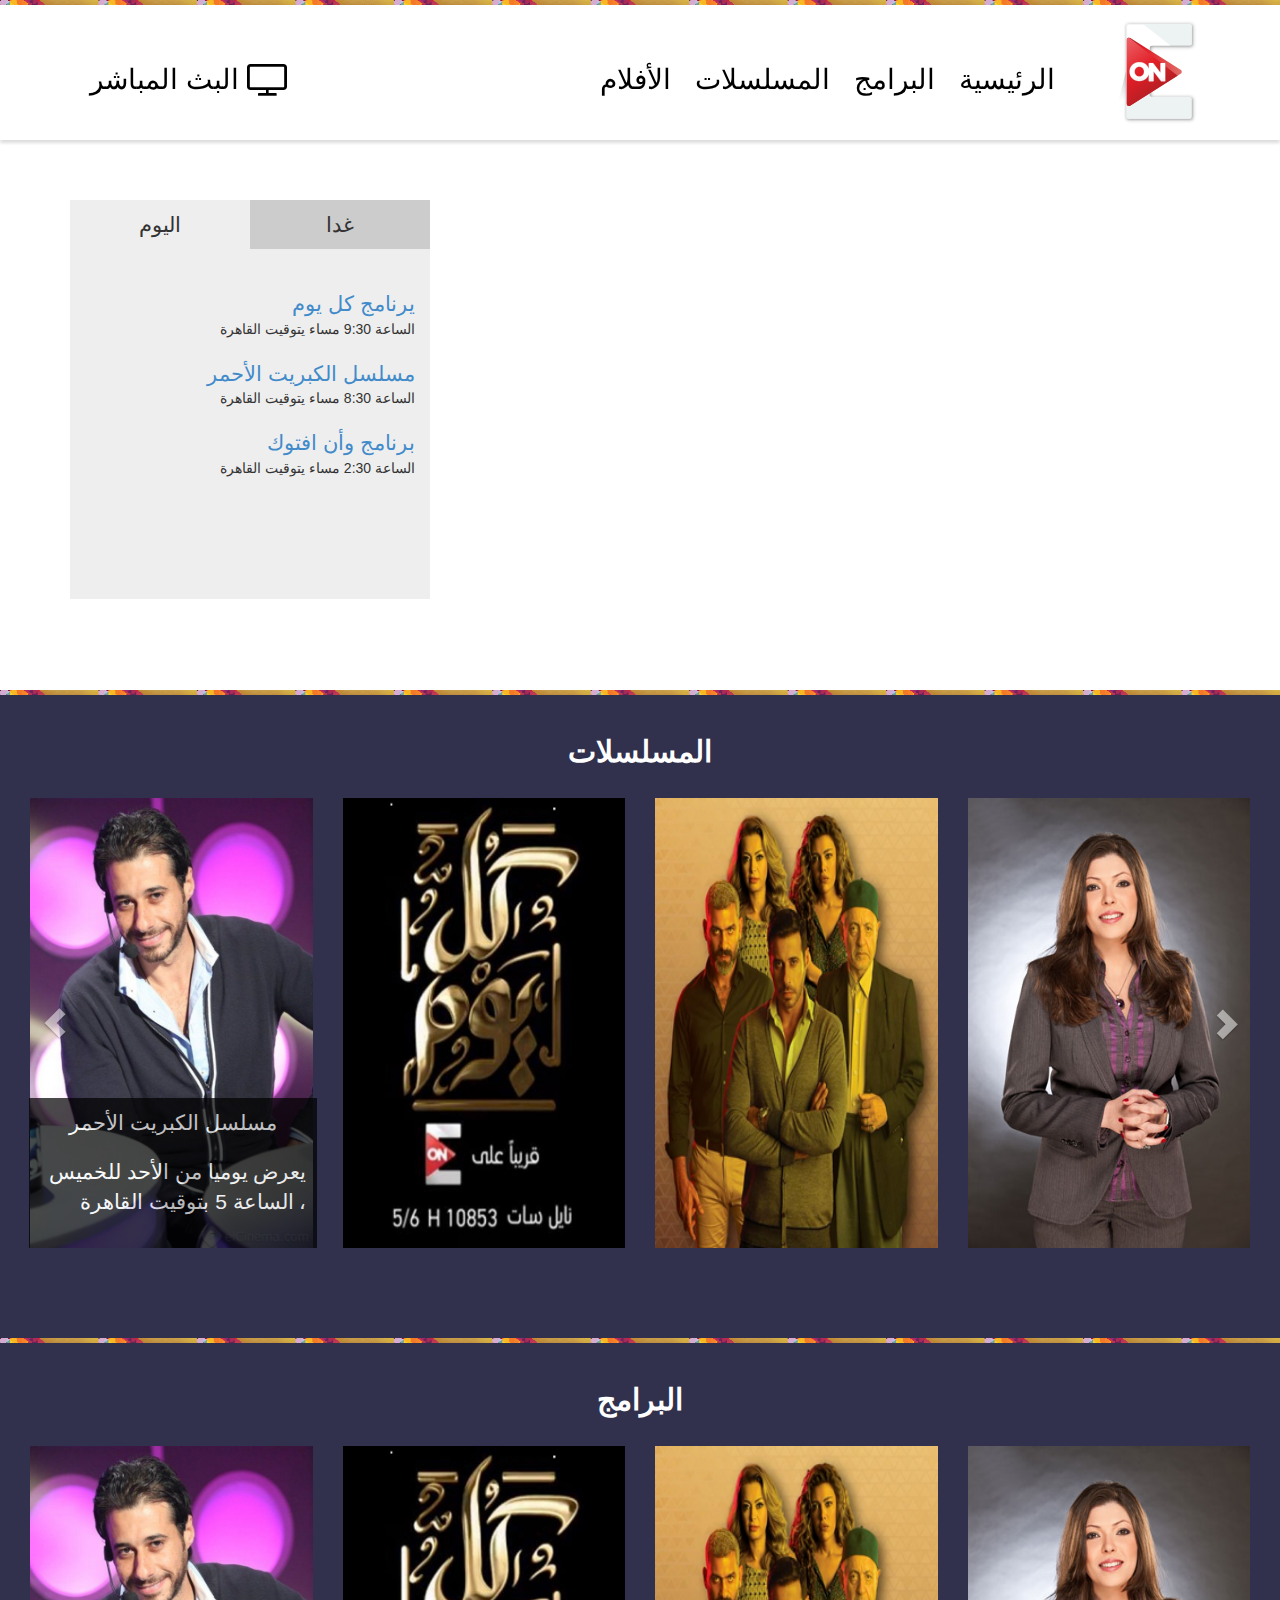
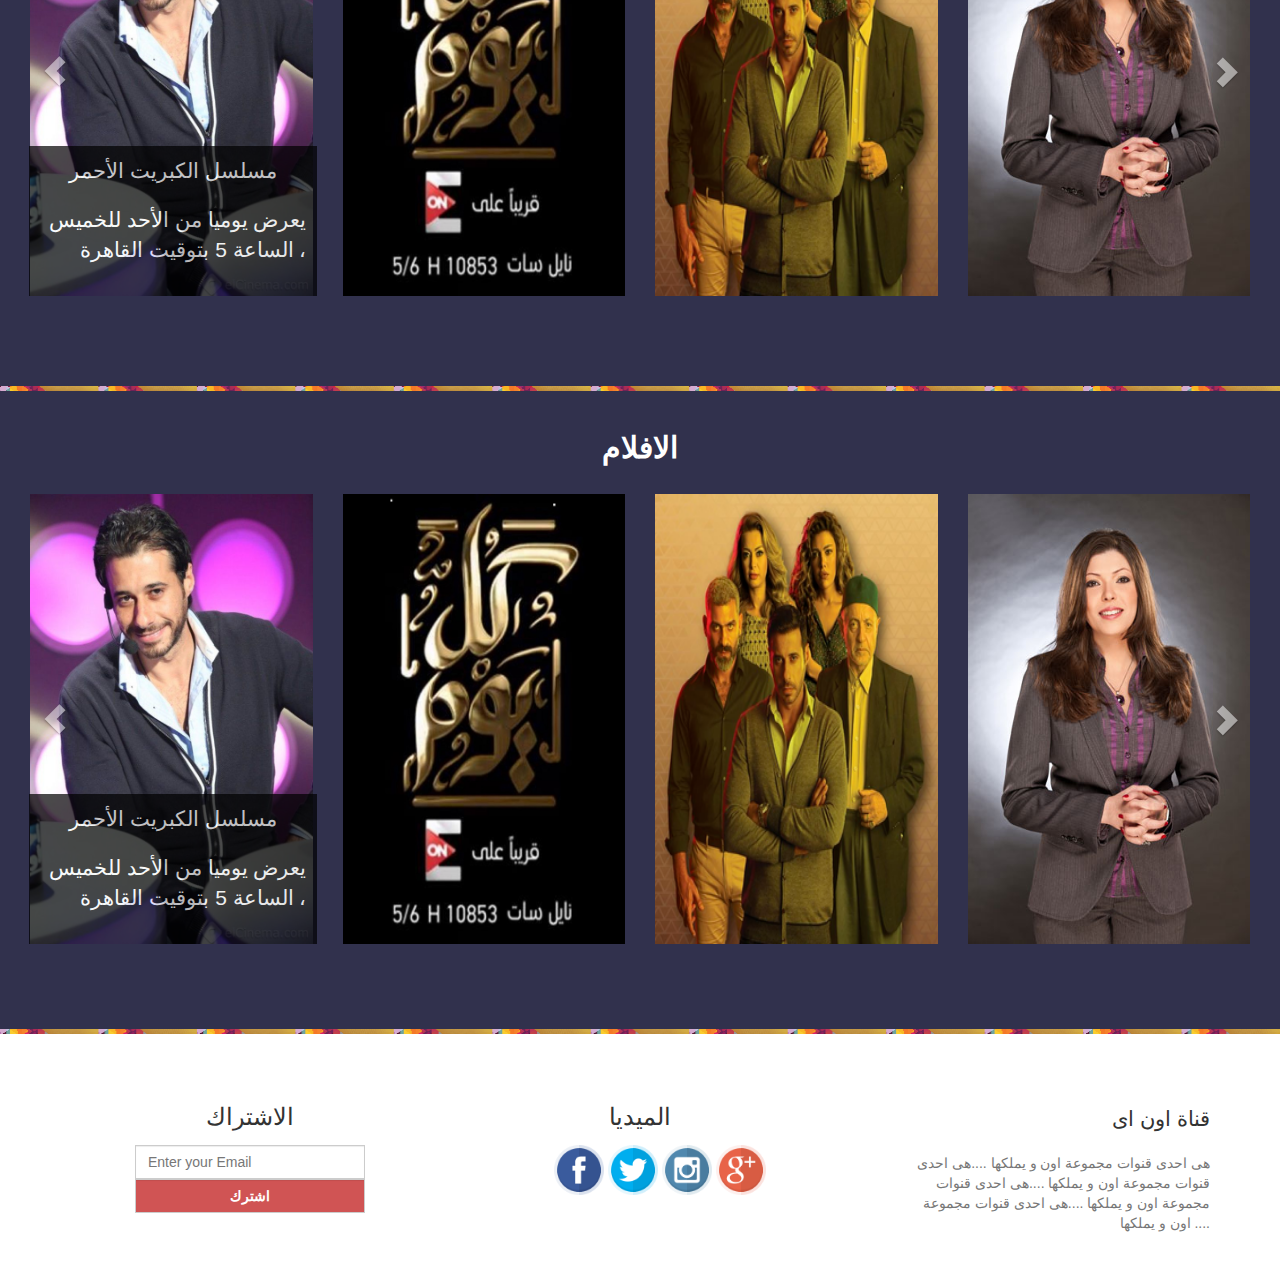
<file: index.html>
<!DOCTYPE html>
<html ng-app="mainApp">
<head>
    <!-- meta data -->
    <meta charset="UTF-8">
    <meta http-equiv="X-UA-Compatible" content="IE=edge">
    <meta name="viewport" content="width=device-width, initial-scale=1">
    <title>ON E</title>
    <link rel="icon" type="image/png" href="images/ONtv-Logo1.png">
	<!-- CSS Standard Libraries -->                
	<link rel="stylesheet" type="text/css" href="css/bootstrap.css">
	<link rel="stylesheet" type="text/css" href="css/font-awesome.min.css">
    <!-- CSS modified files  -->
    <link rel="stylesheet" type="text/css" href="css/style.css">
    <!--[if lt IE 9]>
	<script src="js/generals/html5shiv.min.js"></script>
    <script src="js/generals/respond.min.js"></script>
    <![endif]--> 
    <link rel="stylesheet" type="text/css" href="https://maxcdn.bootstrapcdn.com/font-awesome/4.7.0/css/font-awesome.min.css">
</head>
<body>

    <!-- Header -->
    <header>
      <div class="container">
          <h1 id="logo" class="pull-right"><img src="images/ONtv-Logo1.png"></h1>
          <nav class="pull-right" id="bs-example-navbar-collapse-1">
              <a href="#">الرئيسية</a>
              <a href="Programs.html">البرامج</a>
              <a href="Series.html">المسلسلات</a>
              <a href="Movies.html">الأفلام</a>    
          </nav>
          <nav class="pull-left live">
               <a data-toggle="modal" href="#videoModal"> البث المباشر <i class="fa fa-television fa-lg" aria-hidden="true"></i> </a>
          </nav>
      </div>
  </header>
  <div class="clearfix"></div>

  <!-- Preview -->
  <section>
      <div  class="container">
          <div class="row">
              <div class="hidden-xs hidden-sm col-md-8 recent pull-right"></div>
              <div class="col-xs-12 col-md-4 channel-prview pull-left">
                <ul class="row" style="list-style: none;padding: 0;margin: 0" id="days-conetents">   
                    <li style="margin-bottom: 0" class="col-xs-6 lead" id="day1" >اليوم </li>
                    <li style="margin-bottom: 0"  class="col-xs-6 lead inactive" id="day2" >غدا</li>
                </ul>
                <div style="padding: 0;margin: 0" class="row">
                    <div class="day-content col-xs-12 text-right" id="day1-content">
                        <a href="#"><h3 style="margin-bottom: 0;" class="lead">يرنامج كل يوم </h3></a>
                        <span>الساعة 9:30 مساء يتوقيت القاهرة</span>
                        <a href="#"><h3 style="margin-bottom: 0;" class="lead">مسلسل الكبريت الأحمر  </h3></a>
                        <span>الساعة 8:30 مساء يتوقيت القاهرة</span>
                        <a href="#"><h3 style="margin-bottom: 0;" class="lead">برنامج وأن افتوك </h3></a>
                        <span>الساعة 2:30 مساء يتوقيت القاهرة</span>
                    </div>
                     <div class="day-content col-xs-12 text-right" id="day2-content">
                        <a href="#"><h3 style="margin-bottom: 0;" class="lead">المسلسل التركى </h3></a>
                        <span>الساعة 9:30 مساء يتوقيت القاهرة</span>
                        <a href="#"><h3 style="margin-bottom: 0;" class="lead">المسلسل الهندى  </h3></a>
                        <span>الساعة 8:30 مساء يتوقيت القاهرة</span>
                        <a href="#"><h3 style="margin-bottom: 0;" class="lead">برنامج أخر </h3></a>
                        <span>الساعة 2:30 مساء يتوقيت القاهرة</span>
                    </div>
                </div>
              </div>
          </div>
      </div>
  </section>

<div style="background-color: #31314d;">
<div style="margin-top : 90px;border-top:solid 0.4em transparent;-webkit-border-image: url(images/bg-header.png) 30 round; /* Safari 3.1-5 */-o-border-image: url(images/bg-header.png) 30 round; /* Opera 11-12.1 */border-image: url(images/bg-header.png) 30 round;"></div>
<section style="background-color: #31314d; color: #fff" >
<div class="container-fluid">
<div class="container">
<div class="row">
<div style="padding-top:20px;padding-bottom:20px;" class="text-center">
    <h2 style="font-weight: 900">المسلسلات</h2>
</div>
</div>
</div>
<div class="row">
<div class="col-md-12">
    <div class="carousel carousel-showmanymoveone slide" id="series123">
        <div class="carousel-inner">
            <div class="item active">
                <div>
                    <div class="col-xs-12 col-sm-6 col-md-3"><a href="#"><img src="images/sa.jpg" ></a>
                    <div class="item-details">
                       <h4 class="text-center lead text-default">مسلسل الكبريت الأحمر </h4>
                       <p  class="lead text-right">يعرض يوميا من الأحد للخميس ، الساعة 5 بتوقيت القاهرة</p>
                    </div>
                    </div>  
                </div>
            </div>    
            <div class="item">
                <div class="col-xs-12 col-sm-6 col-md-3"><a href="#"><img src="images/kol.jpg" ></a></div>
            </div>
            <div class="item">
                <div class="col-xs-12 col-sm-6 col-md-3"><a href="#"><img src="images/rsz_22.png"></a></div>
            </div>          
            <div class="item">
                <div class="col-xs-12 col-sm-6 col-md-3"><a href="#"><img src="images/Prog-stelhosn.jpg" ></a></div>
            </div>
            <div class="item">
                <div class="col-xs-12 col-sm-6 col-md-3"><a href="#"><img src="images/hosen.jpg" class="img-responsive"></a></div>
            </div>
            <div class="item">
                <div class="col-xs-12 col-sm-6 col-md-3"><a href="#"><img src="images/11.jpg" ></a></div>
            </div>
            <div class="item">
                <div class="col-xs-12 col-sm-6 col-md-3"><a href="#"><img src="images/11.jpg" ></a></div>
            </div>
            <div class="item">
                <div class="col-xs-12 col-sm-6 col-md-3"><a href="#"><img src="images/test.jpg" height="330" class="img-responsive"></a></div>
            </div>
        </div>
        <a class="carousel-control left" href="#series123" data-slide="prev"><i class="glyphicon glyphicon-chevron-left"></i></a>
        <a class="carousel-control right" href="#series123" data-slide="next"><i class="glyphicon glyphicon-chevron-right"></i></a>
    </div>
</div>
</div></div>
</section>

<!-- Programs -->
<div style="margin-top : 90px;border-top:solid 0.4em transparent;-webkit-border-image: url(images/bg-header.png) 30 round; /* Safari 3.1-5 */-o-border-image: url(images/bg-header.png) 30 round; /* Opera 11-12.1 */border-image: url(images/bg-header.png) 30 round;"></div>
<section style="background-color: #31314d; color: #fff" >
<div class="container-fluid">
<div class="container">
<div class="row">
<div style="padding-top:20px;padding-bottom:20px;" class="text-center">
    <h2 style="font-weight: 900">البرامج</h2>
</div>
</div>
</div>
<div class="row">
<div class="col-md-12">
    <div class="carousel carousel-showmanymoveone slide" id="programs123">
        <div class="carousel-inner">
            <div class="item active">
                <div>
                    <div class="col-xs-12 col-sm-6 col-md-3"><a href="#"><img src="images/sa.jpg" ></a>
                    <div class="item-details">
                       <h4 class="text-center lead text-default">مسلسل الكبريت الأحمر </h4>
                       <p  class="lead text-right">يعرض يوميا من الأحد للخميس ، الساعة 5 بتوقيت القاهرة</p>
                    </div>
                    </div>  
                </div>
            </div>    
            <div class="item">
                <div class="col-xs-12 col-sm-6 col-md-3"><a href="#"><img src="images/kol.jpg" ></a></div>
            </div>
            <div class="item">
                <div class="col-xs-12 col-sm-6 col-md-3"><a href="#"><img src="images/rsz_22.png"></a></div>
            </div>          
            <div class="item">
                <div class="col-xs-12 col-sm-6 col-md-3"><a href="#"><img src="images/Prog-stelhosn.jpg" ></a></div>
            </div>
            <div class="item">
                <div class="col-xs-12 col-sm-6 col-md-3"><a href="#"><img src="images/hosen.jpg" class="img-responsive"></a></div>
            </div>
            <div class="item">
                <div class="col-xs-12 col-sm-6 col-md-3"><a href="#"><img src="images/11.jpg" ></a></div>
            </div>
            <div class="item">
                <div class="col-xs-12 col-sm-6 col-md-3"><a href="#"><img src="images/11.jpg" ></a></div>
            </div>
            <div class="item">
                <div class="col-xs-12 col-sm-6 col-md-3"><a href="#"><img src="images/test.jpg" height="330" class="img-responsive"></a></div>
            </div>
        </div>
        <a class="carousel-control left" href="#programs123" data-slide="prev"><i class="glyphicon glyphicon-chevron-left"></i></a>
        <a class="carousel-control right" href="#programs123" data-slide="next"><i class="glyphicon glyphicon-chevron-right"></i></a>
    </div>
</div>
</div></div>
</section>


<!-- Movies -->
<div style="margin-top : 90px;border-top:solid 0.4em transparent;-webkit-border-image: url(images/bg-header.png) 30 round; /* Safari 3.1-5 */-o-border-image: url(images/bg-header.png) 30 round; /* Opera 11-12.1 */border-image: url(images/bg-header.png) 30 round;"></div>
<section style="background-color: #31314d; color: #fff" >
<div class="container-fluid">
<div class="container">
<div class="row">
<div style="padding-top:20px;padding-bottom:20px;" class="text-center">
    <h2 style="font-weight: 900">الافلام</h2>
</div>
</div>
</div>
<div class="row">
<div class="col-md-12">
    <div class="carousel carousel-showmanymoveone slide" id="movies123">
        <div class="carousel-inner">
            <div class="item active">
                <div>
                    <div class="col-xs-12 col-sm-6 col-md-3"><a href="#"><img src="images/sa.jpg" ></a>
                    <div class="item-details">
                       <h4 class="text-center lead text-default">مسلسل الكبريت الأحمر </h4>
                       <p  class="lead text-right">يعرض يوميا من الأحد للخميس ، الساعة 5 بتوقيت القاهرة</p>
                    </div>
                    </div>  
                </div>
            </div>    
            <div class="item">
                <div class="col-xs-12 col-sm-6 col-md-3"><a href="#"><img src="images/kol.jpg" ></a></div>
            </div>
            <div class="item">
                <div class="col-xs-12 col-sm-6 col-md-3"><a href="#"><img src="images/rsz_22.png"></a></div>
            </div>          
            <div class="item">
                <div class="col-xs-12 col-sm-6 col-md-3"><a href="#"><img src="images/Prog-stelhosn.jpg" ></a></div>
            </div>
            <div class="item">
                <div class="col-xs-12 col-sm-6 col-md-3"><a href="#"><img src="images/hosen.jpg" class="img-responsive"></a></div>
            </div>
            <div class="item">
                <div class="col-xs-12 col-sm-6 col-md-3"><a href="#"><img src="images/11.jpg" ></a></div>
            </div>
            <div class="item">
                <div class="col-xs-12 col-sm-6 col-md-3"><a href="#"><img src="images/11.jpg" ></a></div>
            </div>
            <div class="item">
                <div class="col-xs-12 col-sm-6 col-md-3"><a href="#"><img src="images/test.jpg" height="330" class="img-responsive"></a></div>
            </div>
        </div>
        <a class="carousel-control left" href="#movies123" data-slide="prev"><i class="glyphicon glyphicon-chevron-left"></i></a>
        <a class="carousel-control right" href="#movies123" data-slide="next"><i class="glyphicon glyphicon-chevron-right"></i></a>
    </div>
</div>
</div></div>
</section>



</div>



<div class="modal fade" id="videoModal" tabindex="-1" role="dialog" aria-labelledby="myModalLabel">
  <div style=" width: 90vw; margin: 30px auto; height: 90vh" class="modal-dialog" role="document">
    <div class="modal-content">
      <div class="modal-header">
        <button type="button" class="close" data-dismiss="modal" aria-label="Close"><span aria-hidden="true">&times;</span></button>
        <h4 class="modal-title">ON E Live Streaming </h4>
      </div>
      <div style="margin:0 auto; text-align: center;" class="modal-body">
            <iframe style="width: 80vw;height: 80vh;" src="https://www.youtube.com/embed/0s5PmaJRKvg" frameborder="0" allowfullscreen="allowfullscreen"></iframe>
        </div>
    </div>
  </div>
</div>


<div style="height: 90px;background-color: #31314d; border-bottom:solid 0.4em transparent;-webkit-border-image: url(images/bg-header.png) 30 round; /* Safari 3.1-5 */-o-border-image: url(images/bg-header.png) 30 round; /* Opera 11-12.1 */border-image: url(images/bg-header.png) 30 round;"></div>

<footer style="padding-top: 50px; padding-bottom: 30px;">
    <div class="container">
        <div class="row">
            <div class="col-md-4">
               <div class="row text-center">
                    <h3 style="margin-bottom: 15px;"  class="text-center ">الاشتراك</h3>
                    <div class="col-sm-offset-2 col-sm-8"><input  style="background-color: #fff; border-radius:0" class="form-control" type="text" placeholder="Enter your Email" ></div> 
                </div>
                <div class="row">
                    <div class="col-sm-offset-2 col-sm-8"><button style="  background-color: #d05454;color: #fff;font-weight:bold;border-radius:0" class="form-control">اشترك </button></div>
                </div>
              
            </div>
            <div class="col-md-4">
                <h3 style="margin-bottom: 15px;"  class="text-center ">الميديا</h3>
               
                    <ul class="text-center" style="list-style: none;">
                        <li><a href="#"><img style="height:50px;" class="img-responsve" src="images/facebook.png"></a></li>
                        <li><a href="#"><img style="height:50px;" class="img-responsve" src="images/twitter.png"></a></li>
                        <li><a href="#"><img style="height:50px;" class="img-responsve" src="images/instagram.png"></a></li>
                        <li><a href="#"><img style="height:50px;" class="img-responsve" src="images/google_plus.png"></a></li>
                    </ul>
            </div>
            <div class="col-md-4">
                <div class="row">
                    <div class="col-md-10 pull-right">
                        <h3 class="text-right lead">قناة اون اى</h3>
                        <p class="text-right text-muted">هى احدى قنوات مجموعة اون و يملكها ....هى احدى قنوات مجموعة اون و يملكها ....هى احدى قنوات مجموعة اون و يملكها ....هى احدى قنوات مجموعة اون و يملكها ....</p>
                    </div>
                </div>
            </div>
        </div>
    </div>

</footer>



   
    <!-- JavaScript ===> General Files -->
    <script type="text/javascript" src=js/generals/jquery-1.11.1.min.js></script>
    <script type="text/javascript" src=js/generals/bootstrap.min.js></script>

    <!-- JavaScript ===> App Files -->
    <script type="text/javascript" src=js/app.js></script>
  
</body>
</html>
</file>
<file: css/style.css>
/* ^^^^^^^^page layout ^^^^^^^^^ */

body{ background-color: #fff; margin: 0;padding-top: 200px; 
}
a{text-decoration: none;}
a:hover , a:active {
    text-decoration: none;
}

.carousel-showmanymoveone .carousel-control {
  width: 4%;
  background-image: none;
}
.carousel-showmanymoveone .carousel-control.left {
  margin-left: 15px;
}
.carousel-showmanymoveone .carousel-control.right {
  margin-right: 15px;
}
.carousel-showmanymoveone .cloneditem-1,
.carousel-showmanymoveone .cloneditem-2,
.carousel-showmanymoveone .cloneditem-3 {
  display: none;
}

.item { height: 330px; position: relative; }
.item img { width: 100%; height: 450px; }

.item p{ padding-right: 10px; padding-left: 10px; }

.item-details{position: absolute; bottom: 0; z-index: 999; color: #fff; left: 14px; height: 150px; background-color: #000; width: 92%; opacity: 0.7;
    display: block;  
}

header {
    width: 100%;
    height: 10em;
    overflow: hidden;
    position: fixed;
    top: 0;
    left: 0;
    z-index: 999;
    border-top:solid 0.4em transparent;
    -webkit-border-image: url(../images/bg-header.png) 30 round; /* Safari 3.1-5 */
    -o-border-image: url(../images/bg-header.png) 30 round; /* Opera 11-12.1 */
    border-image: url(../images/bg-header.png) 30 round;
    background-color: #fff;
    color: #000;
    -webkit-transition: height 0.3s;
    -moz-transition: height 0.3s;
    -ms-transition: height 0.3s;
    -o-transition: height 0.3s;
    transition: height 0.3s;
    -moz-box-shadow: 0px 3px 3px #ddd;
    -webkit-box-shadow: 0px 3px 3px #ddd;
    box-shadow-bottom: 2px #ddd;
    /* For IE 8 */
    -ms-filter: "progid:DXImageTransform.Microsoft.Shadow(Strength=4, Direction=180, Color='#ddd')";
    /* For IE 5.5 - 7 */
    /filter: progid:DXImageTransform.Microsoft.Shadow(Strength=4, Direction=180, Color='#ddd');
}

header h1#logo {
    display: inline-block;
    margin-left: 50px;
    margin-top: 1.1%;
    -webkit-transition: all 0.3s;
    -moz-transition: all 0.3s;
    -ms-transition: all 0.3s;
    -o-transition: all 0.3s;
    transition: all 0.3s;
}


header nav a {
    line-height: 150px;
    margin-left: 20px;
    color: #000;
    font-weight: 300;
    font-size: 2em;
    -webkit-transition: all 0.3s;
    -moz-transition: all 0.3s;
    -ms-transition: all 0.3s;
    -o-transition: all 0.3s;
    transition: all 0.3s;

}

header nav a:hover {
    color: tomato;
    text-decoration: none;
}

header.smaller {
    height: 75px;
}

header.smaller h1#logo img{
    width: 50px;
    height: 50px;
    margin-top: 0;
}

header.smaller nav a {
    line-height: 75px;
}

.recent{

    height: 400px;
    -webkit-animation: recent 20s linear infinite;
    -moz-animation: recent 20s linear infinite;
    -ms-animation: recent 20s linear infinite;
    animation: recent 20s linear infinite;
}
@keyframes recent{

  0%, 16.3%   {  background: url(../images/bg-1.jpg); background-size: cover;}
  17%, 33.3%  {  background: url(../images/bg-2.jpg); background-size: cover;}
  34%, 50.3%  {  background: url(../images/bg-3.jpg); background-size: cover;}
  51%, 66.3% {  background: url(../images/bg-4.jpg); background-size: cover;}
  67%, 83.3%   {  background: url(../images/bg-5.jpg); background-size: cover;}
  84%, 100%   {  background: url(../images/bg-6.jpg); background-size: cover;}
  
}
.channel-prview ul li{
 display: inline-block; padding: 10px; background-color: #eee;text-align: center;cursor: pointer;
}
.channel-prview ul li.inactive{
 background-color: #ccc;

}
.channel-prview .day-content{
    background-color:#eee;
    padding-top: 20px;
    height: 350px
}
.channel-prview .day-content:not(:first-of-type){
    display: none;
}










@media all and (max-width: 760px) {
    header h1#logo {
        display: block;
        float: none;
        margin: auto;
        height: 100px;     
        line-height: 80px;
        text-align: center;
        width:100%;
    }

    header nav {
        display: block;
        float: none;
        height: 50px;
        text-align: center;
        margin: 0 auto;
        font-size: 10px;
    }

    header nav a {
        line-height: 50px;
        margin: 0 10px;
    }

    header .live{
        color: #000
    }

    header.smaller {
        height: 75px;
    }

    header.smaller h1#logo {
        height: 40px;
        line-height: 40px;
        font-size: 30px;
     width:100%;
    }

    header.smaller nav {
        height: 35px;
    }

    header.smaller nav a {
        line-height: 35px;
    }


}

@media all and (min-width: 768px) {
  .carousel-showmanymoveone .carousel-inner > .active.left,
  .carousel-showmanymoveone .carousel-inner > .prev {
    left: -50%;
  }
  .carousel-showmanymoveone .carousel-inner > .active.right,
  .carousel-showmanymoveone .carousel-inner > .next {
    left: 50%;
  }
  .carousel-showmanymoveone .carousel-inner > .left,
  .carousel-showmanymoveone .carousel-inner > .prev.right,
  .carousel-showmanymoveone .carousel-inner > .active {
    left: 0;
  }
  .carousel-showmanymoveone .carousel-inner .cloneditem-1 {
    display: block;
  }
}
@media all and (min-width: 768px) and (transform-3d), all and (min-width: 768px) and (-webkit-transform-3d) {
  .carousel-showmanymoveone .carousel-inner > .item.active.right,
  .carousel-showmanymoveone .carousel-inner > .item.next {
    -webkit-transform: translate3d(50%, 0, 0);
            transform: translate3d(50%, 0, 0);
    left: 0;
  }
  .carousel-showmanymoveone .carousel-inner > .item.active.left,
  .carousel-showmanymoveone .carousel-inner > .item.prev {
    -webkit-transform: translate3d(-50%, 0, 0);
            transform: translate3d(-50%, 0, 0);
    left: 0;
  }
  .carousel-showmanymoveone .carousel-inner > .item.left,
  .carousel-showmanymoveone .carousel-inner > .item.prev.right,
  .carousel-showmanymoveone .carousel-inner > .item.active {
    -webkit-transform: translate3d(0, 0, 0);
            transform: translate3d(0, 0, 0);
    left: 0;
  }
}
@media all and (min-width: 992px) {
  .carousel-showmanymoveone .carousel-inner > .active.left,
  .carousel-showmanymoveone .carousel-inner > .prev {
    left: -25%;
  }
  .carousel-showmanymoveone .carousel-inner > .active.right,
  .carousel-showmanymoveone .carousel-inner > .next {
    left: 25%;
  }
  .carousel-showmanymoveone .carousel-inner > .left,
  .carousel-showmanymoveone .carousel-inner > .prev.right,
  .carousel-showmanymoveone .carousel-inner > .active {
    left: 0;
  }
  .carousel-showmanymoveone .carousel-inner .cloneditem-2,
  .carousel-showmanymoveone .carousel-inner .cloneditem-3 {
    display: block;
  }
}
@media all and (min-width: 992px) and (transform-3d), all and (min-width: 992px) and (-webkit-transform-3d) {
  .carousel-showmanymoveone .carousel-inner > .item.active.right,
  .carousel-showmanymoveone .carousel-inner > .item.next {
    -webkit-transform: translate3d(25%, 0, 0);
            transform: translate3d(25%, 0, 0);
    left: 0;
  }
  .carousel-showmanymoveone .carousel-inner > .item.active.left,
  .carousel-showmanymoveone .carousel-inner > .item.prev {
    -webkit-transform: translate3d(-25%, 0, 0);
            transform: translate3d(-25%, 0, 0);
    left: 0;
  }
  .carousel-showmanymoveone .carousel-inner > .item.left,
  .carousel-showmanymoveone .carousel-inner > .item.prev.right,
  .carousel-showmanymoveone .carousel-inner > .item.active {
    -webkit-transform: translate3d(0, 0, 0);
            transform: translate3d(0, 0, 0);
    left: 0;
  }
}



footer ul li{
    display: inline-block;
}
</file>
